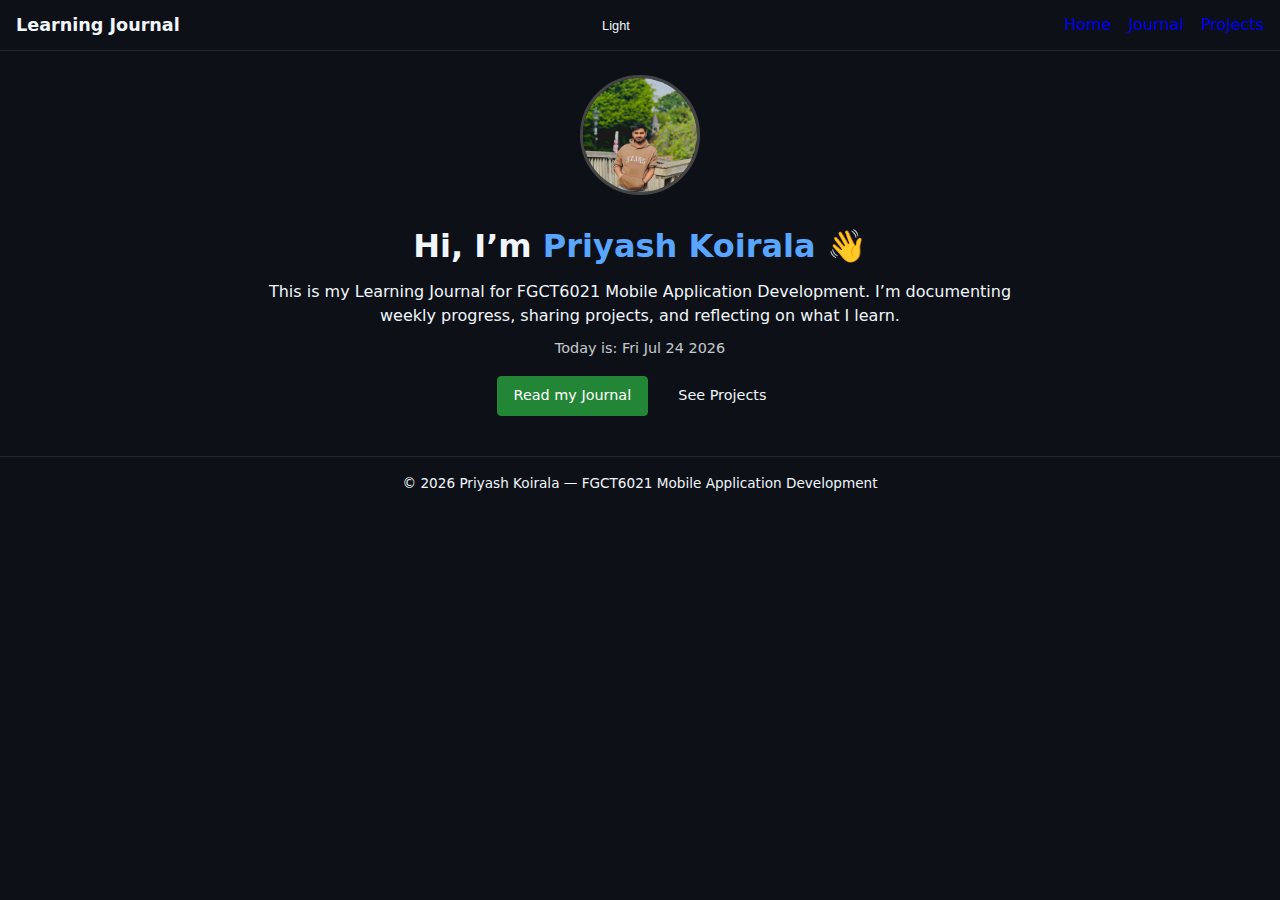
<file: index.html>
<!doctype html>
<html lang="en">
<head>
  <meta charset="utf-8">
  <meta name="viewport" content="width=device-width, initial-scale=1">
  <title>Home • Learning Journal</title>
  <link rel="stylesheet" href="css/styles.css">
</head>
<body>
  <!-- Header gets added with JavaScript -->
  <header id="site-header" class="site-header"></header>

  <main class="container">
    <section class="hero">
      <!-- Profile image -->
      <img src="images/priyas.jpg" alt="My profile photo" class="profile-img">

      <h1>Hi, I’m <span class="accent">Priyash Koirala</span> 👋</h1>
      <p class="lede">
        This is my Learning Journal for FGCT6021 Mobile Application Development.
        I’m documenting weekly progress, sharing projects, and reflecting on what I learn.
      </p>

      <p class="date-line">
        Today is: <span id="current-date"></span>
      </p>

      <div class="hero-actions">
        <a class="btn primary" href="journal.html">Read my Journal</a>
        <a class="btn" href="projects.html">See Projects</a>
      </div>
    </section>
  </main>

  <footer class="site-footer">
    <p>© <span id="year"></span> Priyash Koirala — FGCT6021 Mobile Application Development</p>
  </footer>

  <script src="js/script.js" defer></script>
</body>
</html>
</file>
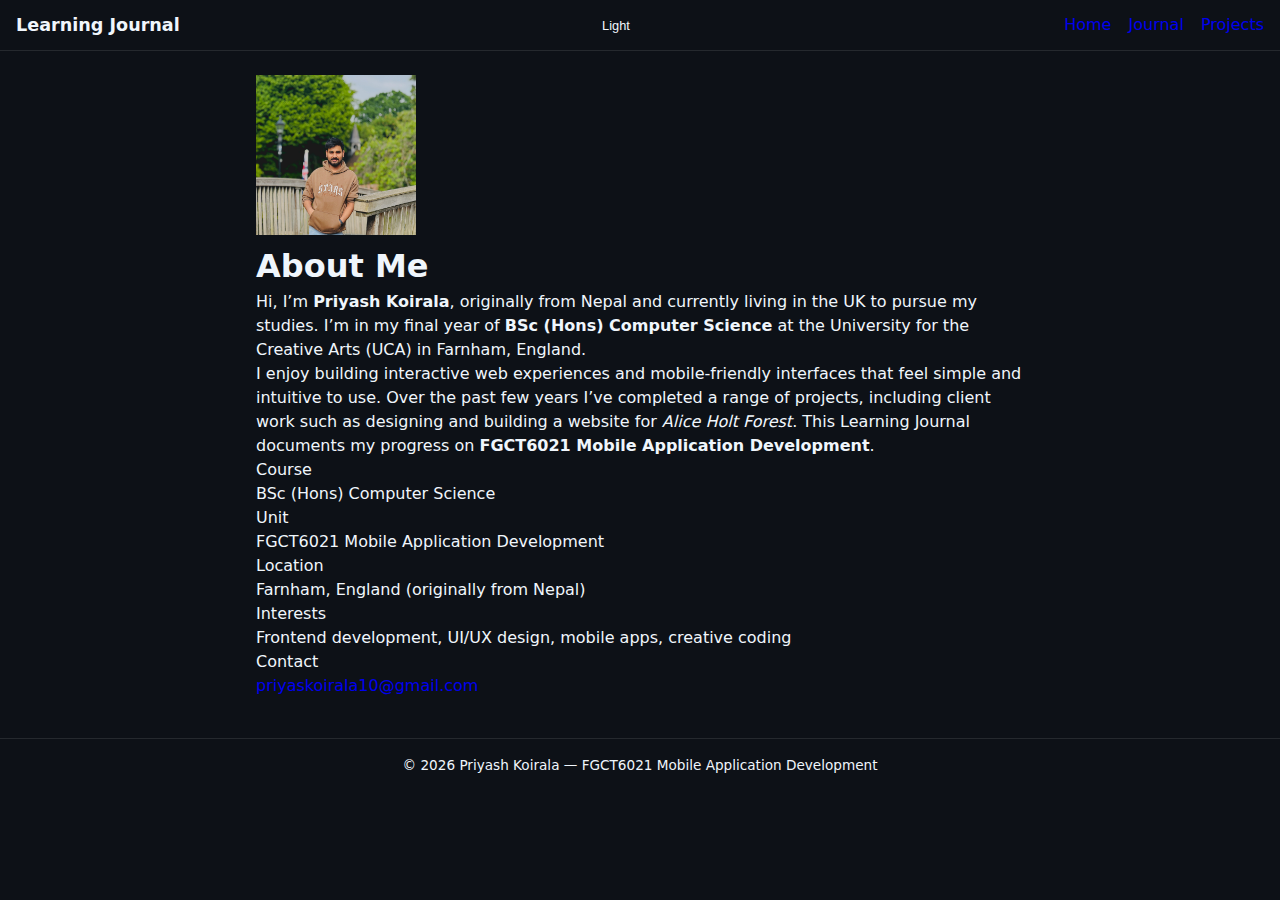
<file: about.html>
<!doctype html>
<html lang="en">
<head>
  <meta charset="utf-8">
  <meta name="viewport" content="width=device-width, initial-scale=1">
  <title>About • Learning Journal</title>
  <link rel="stylesheet" href="css/styles.css">
</head>
<body>
  <!-- Header is populated by JavaScript -->
  <header id="site-header" class="site-header"></header>

  <main class="container">
    <section class="about">
      <img
        class="avatar"
        src="images/priyas.jpg"
        alt="Photo of Priyash Koirala"
        width="160"
        height="160"
      >

      <div>
        <h1>About Me</h1>

        <p>
          Hi, I’m <strong>Priyash Koirala</strong>, originally from Nepal and currently living in the UK
          to pursue my studies. I’m in my final year of
          <strong>BSc (Hons) Computer Science</strong> at the University for the Creative Arts (UCA)
          in Farnham, England.
        </p>

        <p>
          I enjoy building interactive web experiences and mobile-friendly interfaces that feel
          simple and intuitive to use. Over the past few years I’ve completed a range of projects,
          including client work such as designing and building a website for
          <em>Alice Holt Forest</em>. This Learning Journal documents my progress on
          <strong>FGCT6021 Mobile Application Development</strong>.
        </p>

        <dl class="meta">
          <dt>Course</dt>
          <dd>BSc (Hons) Computer Science</dd>

          <dt>Unit</dt>
          <dd>FGCT6021 Mobile Application Development</dd>

          <dt>Location</dt>
          <dd>Farnham, England (originally from Nepal)</dd>

          <dt>Interests</dt>
          <dd>Frontend development, UI/UX design, mobile apps, creative coding</dd>

          <dt>Contact</dt>
          <dd>
            <a class="text-link" href="mailto:priyaskoirala10@gmail.com">
              priyaskoirala10@gmail.com
            </a>
          </dd>
        </dl>
      </div>
    </section>
  </main>

  <footer class="site-footer">
    <p>© <span id="year"></span> Priyash Koirala — FGCT6021 Mobile Application Development</p>
  </footer>

  <script src="js/script.js" defer></script>
</body>
</html>
</file>
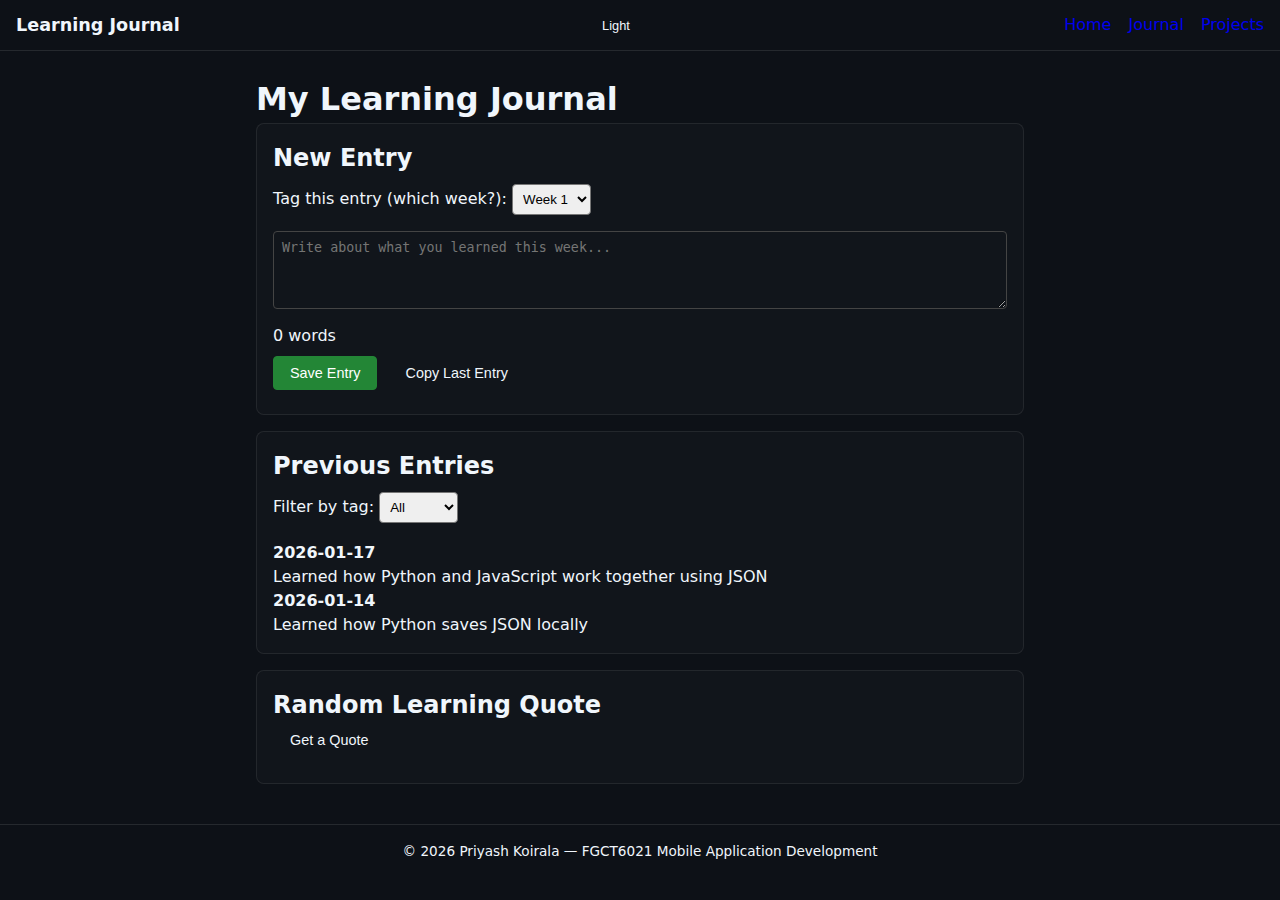
<file: journal.html>
<!doctype html>
<html lang="en">
<head>
  <meta charset="utf-8">
  <meta name="viewport" content="width=device-width, initial-scale=1">
  <title>Journal • Learning Journal</title>
  <link rel="stylesheet" href="css/styles.css">
</head>
<body>
  <!-- Header is filled in from JS -->
  <header id="site-header" class="site-header"></header>

  <main class="container">
    <h1>My Learning Journal</h1>

    <!-- Area for writing a new entry -->
    <section class="card">
      <h2>New Entry</h2>

      <label for="tagSelect">Tag this entry (which week?):</label>
      <select id="tagSelect">
        <option value="Week 1">Week 1</option>
        <option value="Week 2">Week 2</option>
        <option value="Week 3">Week 3</option>
        <option value="Week 4">Week 4</option>
        <option value="Other">Other</option>
      </select>

      <textarea id="journalEntry" rows="4"
        placeholder="Write about what you learned this week..."></textarea>

      <p id="entryCounter">0 words</p>

      <div class="btn-row">
        <button type="button" class="btn primary" onclick="saveEntry()">Save Entry</button>
        <button type="button" class="btn" onclick="copyLastEntry()">Copy Last Entry</button>
      </div>
      <p id="saveStatus" class="status-text"></p>
    </section>

    <!-- List of saved entries + filter -->
    <section class="card">
      <h2>Previous Entries</h2>

      <label for="filterSelect">Filter by tag:</label>
      <select id="filterSelect" onchange="filterEntries()">
        <option value="all">All</option>
        <option value="Week 1">Week 1</option>
        <option value="Week 2">Week 2</option>
        <option value="Week 3">Week 3</option>
        <option value="Week 4">Week 4</option>
        <option value="Other">Other</option>
      </select>

      <ul id="entriesList" class="entries-list"></ul>
    </section>

    <!-- Third-party API section -->
    <section class="card">
      <h2>Random Learning Quote</h2>
      <button type="button" class="btn" onclick="getQuote()">Get a Quote</button>
      <p id="quoteText" class="quote-text"></p>
    </section>
  </main>

  <footer class="site-footer">
    <p>© <span id="year"></span> Priyash Koirala — FGCT6021 Mobile Application Development</p>
  </footer>

  <!-- JavaScript files -->
  <script src="js/script.js" defer></script>
  <script src="js/storage.js" defer></script>
  <script src="js/browser.js" defer></script>
  <script src="js/thirdparty.js" defer></script>
</body>
</html>
</file>
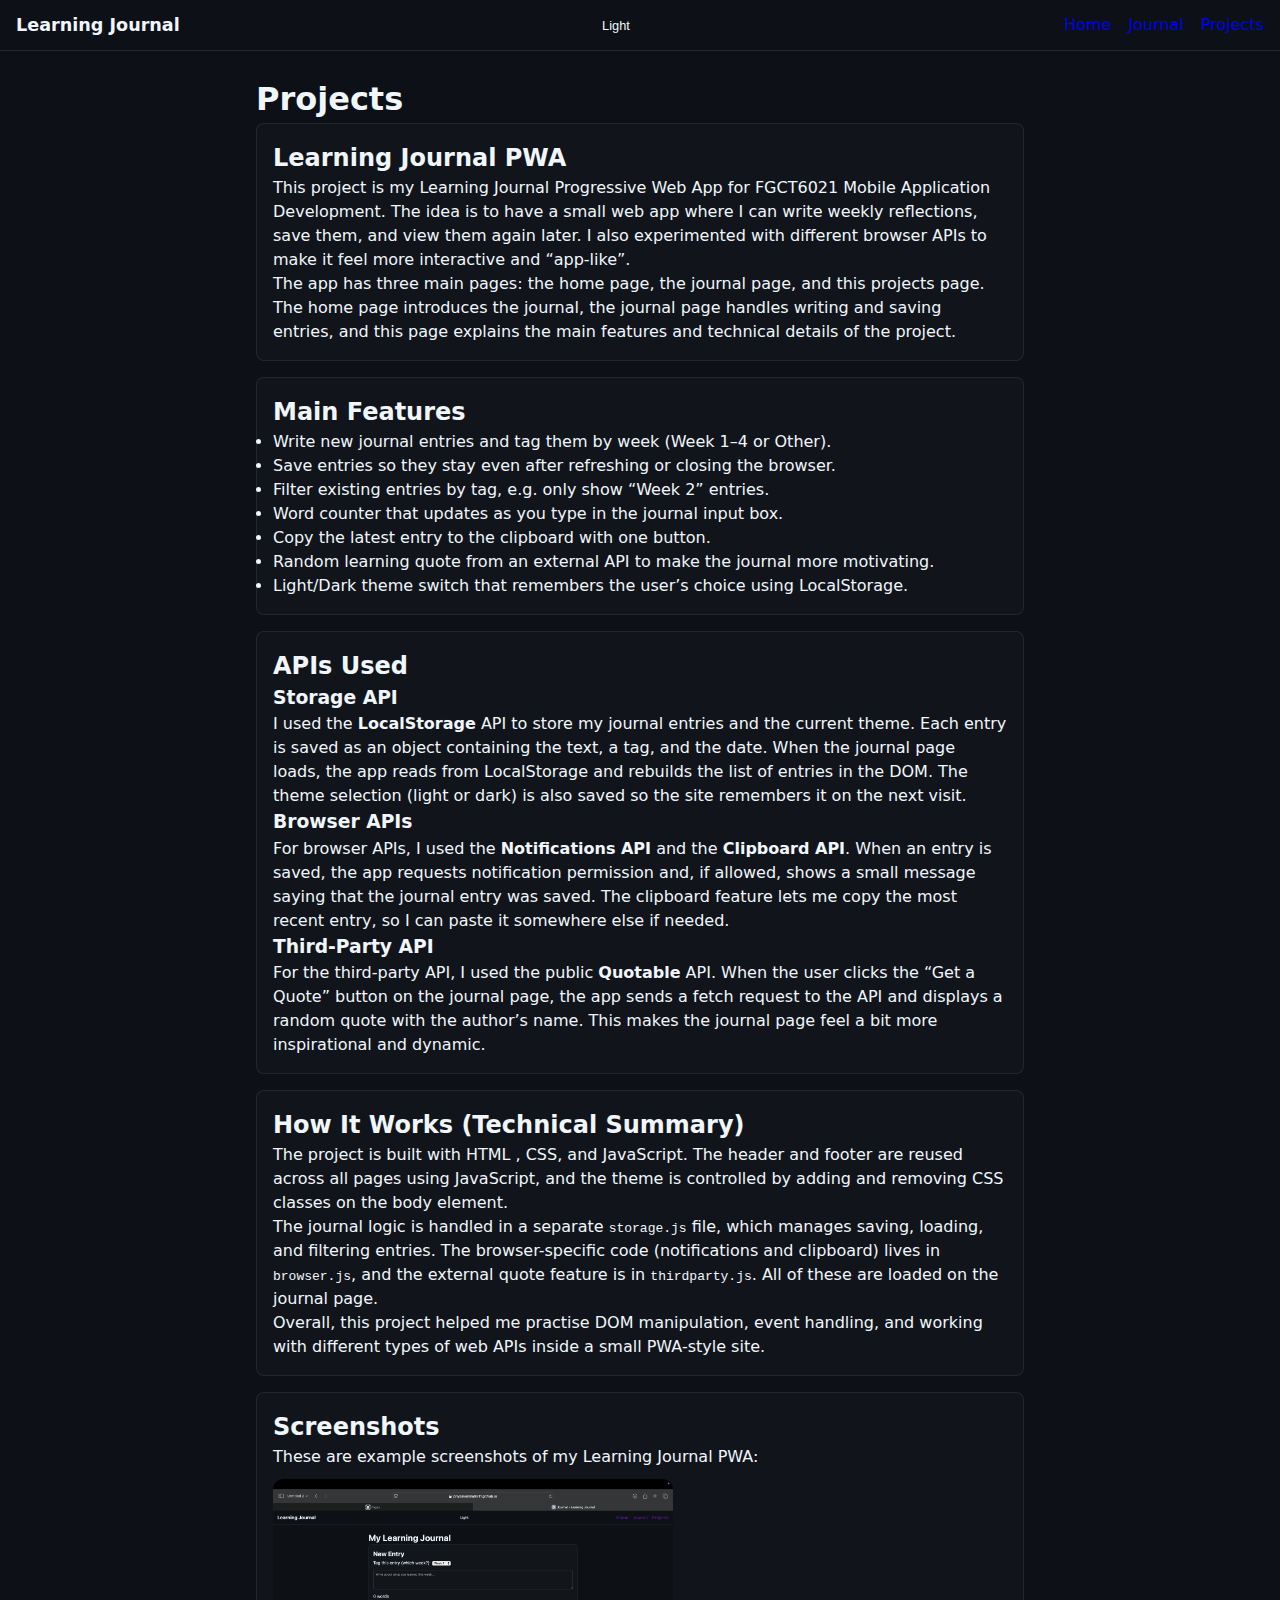
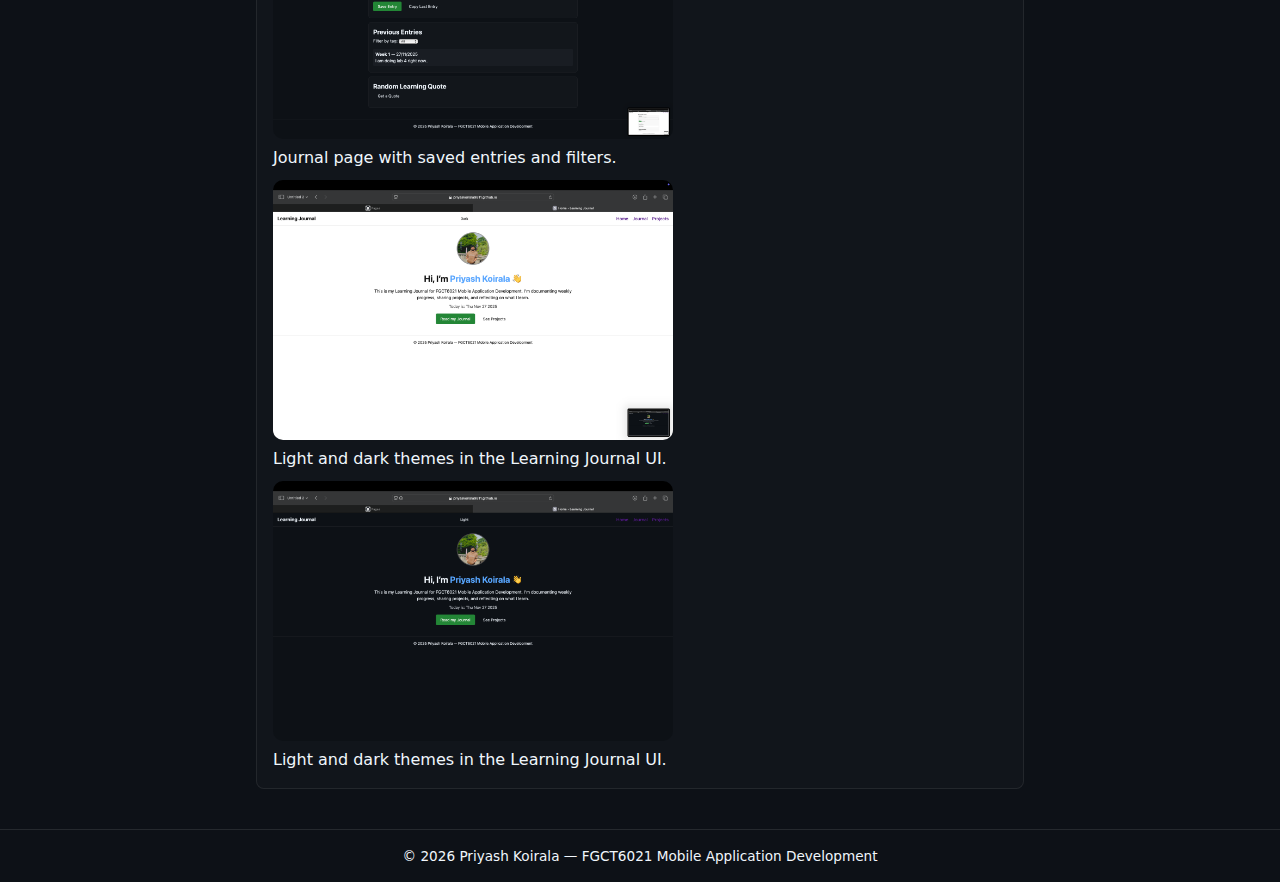
<file: projects.html>
<!doctype html>
<html lang="en">
<head>
  <meta charset="utf-8">
  <meta name="viewport" content="width=device-width, initial-scale=1">
  <title>Projects • Learning Journal</title>
  <link rel="stylesheet" href="css/styles.css">
</head>
<body>
  <!-- Header added from script.js -->
  <header id="site-header" class="site-header"></header>

  <main class="container">
    <h1>Projects</h1>

    <!-- Project overview -->
    <section class="card">
      <h2>Learning Journal PWA</h2>
      <p>
        This project is my Learning Journal Progressive Web App for FGCT6021 Mobile Application Development.
        The idea is to have a small web app where I can write weekly reflections, save them, and view them again later.
        I also experimented with different browser APIs to make it feel more interactive and “app-like”.
      </p>
      <p>
        The app has three main pages: the home page, the journal page, and this projects page.
        The home page introduces the journal, the journal page handles writing and saving entries,
        and this page explains the main features and technical details of the project.
      </p>
    </section>

    <!-- Features description -->
    <section class="card">
      <h2>Main Features</h2>
      <ul>
        <li>Write new journal entries and tag them by week (Week 1–4 or Other).</li>
        <li>Save entries so they stay even after refreshing or closing the browser.</li>
        <li>Filter existing entries by tag, e.g. only show “Week 2” entries.</li>
        <li>Word counter that updates as you type in the journal input box.</li>
        <li>Copy the latest entry to the clipboard with one button.</li>
        <li>Random learning quote from an external API to make the journal more motivating.</li>
        <li>Light/Dark theme switch that remembers the user’s choice using LocalStorage.</li>
      </ul>
    </section>

    <!-- APIs used -->
    <section class="card">
      <h2>APIs Used</h2>
      <h3>Storage API</h3>
      <p>
        I used the <strong>LocalStorage</strong> API to store my journal entries and the current theme.
        Each entry is saved as an object containing the text, a tag, and the date.
        When the journal page loads, the app reads from LocalStorage and rebuilds the list of entries in the DOM.
        The theme selection (light or dark) is also saved so the site remembers it on the next visit.
      </p>

      <h3>Browser APIs</h3>
      <p>
        For browser APIs, I used the <strong>Notifications API</strong> and the <strong>Clipboard API</strong>.
        When an entry is saved, the app requests notification permission and, if allowed, shows a small message
        saying that the journal entry was saved. The clipboard feature lets me copy the most recent entry,
        so I can paste it somewhere else if needed.
      </p>

      <h3>Third-Party API</h3>
      <p>
        For the third-party API, I used the public <strong>Quotable</strong> API. When the user clicks the
        “Get a Quote” button on the journal page, the app sends a fetch request to the API and displays a
        random quote with the author’s name. This makes the journal page feel a bit more inspirational and dynamic.
      </p>
    </section>

    <!-- How it works technically -->
    <section class="card">
      <h2>How It Works (Technical Summary)</h2>
      <p>
        The project is built with HTML , CSS, and JavaScript. The header and footer are reused across all pages using
        JavaScript, and the theme is controlled by adding and removing CSS classes on the body element.
      </p>
      <p>
        The journal logic is handled in a separate <code>storage.js</code> file, which manages saving, loading,
        and filtering entries. The browser-specific code (notifications and clipboard) lives in <code>browser.js</code>,
        and the external quote feature is in <code>thirdparty.js</code>. All of these are loaded on the journal page.
      </p>
      <p>
        Overall, this project helped me practise DOM manipulation, event handling, and working with different types of
        web APIs inside a small PWA-style site.
      </p>
    </section>

    <!-- Screenshots placeholder (you add real images later) -->
    <section class="card">
      <h2>Screenshots</h2>
      <p>These are example screenshots of my Learning Journal PWA:</p>

      <!-- Replace src with your actual screenshot filenames later -->
      <figure>
        <img src="images/journal.png" alt="Screenshot showing saved journal entries" class="project-img">
        <figcaption>Journal page with saved entries and filters.</figcaption>
      </figure>


      <figure>
        <img src="images/light.png" alt="Screenshot showing light and dark theme" class="project-img">
        <figcaption>Light and dark themes in the Learning Journal UI.</figcaption>
      </figure>

      <figure>
        <img src="images/dark.png" alt="Screenshot showing light and dark theme" class="project-img">
        <figcaption>Light and dark themes in the Learning Journal UI.</figcaption>
      </figure>

    </section>
  </main>

  <footer class="site-footer">
    <p>© <span id="year"></span> Priyash Koirala — FGCT6021 Mobile Application Development</p>
  </footer>

  <script src="js/script.js" defer></script>
</body>
</html>
</file>
<file: css/styles.css>
/* basic reset-ish */
* {
  box-sizing: border-box;
  margin: 0;
  padding: 0;
}

body {
  font-family: system-ui, -apple-system, BlinkMacSystemFont, "Segoe UI", sans-serif;
  line-height: 1.5;
}

/* THEMES */
body.theme-dark {
  background-color: #0d1117;
  color: #f0f6fc;
}

body.theme-light {
  background-color: #ffffff;
  color: #111111;
}

a {
  text-decoration: none;
}

/* HEADER */
.header-inner {
  display: flex;
  justify-content: space-between;
  align-items: center;
  padding: 12px 16px;
  border-bottom: 1px solid rgba(255, 255, 255, 0.1);
}

body.theme-light .header-inner {
  border-bottom-color: rgba(0, 0, 0, 0.1);
}

.brand {
  font-weight: 700;
  font-size: 1.1rem;
}

.nav a {
  margin-left: 12px;
  font-weight: 500;
}

/* CONTAINER */
.container {
  max-width: 800px;
  margin: 24px auto;
  padding: 0 16px;
}

/* HERO */
.hero {
  text-align: center;
  margin-top: 20px;
}

.hero h1 {
  font-size: 2rem;
  margin-bottom: 10px;
}

.accent {
  color: #58a6ff;
}

.date-line {
  margin-top: 10px;
  font-size: 0.9rem;
  opacity: 0.8;
}

/* BUTTONS */
.btn {
  display: inline-block;
  padding: 8px 16px;
  border-radius: 4px;
  border: 1px solid transparent;
  cursor: pointer;
  font-size: 0.9rem;
  background-color: transparent;
  color: inherit;
}

.btn.primary {
  background-color: #238636;
  color: #ffffff;
  border-color: #238636;
}

.btn.primary:hover {
  opacity: 0.9;
}

.btn.small {
  font-size: 0.8rem;
  padding: 4px 10px;
}

/* HERO ACTIONS */
.hero-actions {
  margin-top: 16px;
}

.hero-actions .btn {
  margin: 0 4px;
}

/* FOOTER */
.site-footer {
  text-align: center;
  padding: 16px;
  margin-top: 40px;
  font-size: 0.85rem;
  border-top: 1px solid rgba(255, 255, 255, 0.1);
}

body.theme-light .site-footer {
  border-top-color: rgba(0, 0, 0, 0.1);
}

/* CARDS */
.card {
  background-color: rgba(255, 255, 255, 0.02);
  padding: 16px;
  border-radius: 8px;
  margin-bottom: 16px;
  border: 1px solid rgba(255, 255, 255, 0.08);
}

body.theme-light .card {
  background-color: #f8f8f8;
  border-color: rgba(0, 0, 0, 0.08);
}

/* TEXTAREA + INPUTS */
textarea {
  width: 100%;
  margin-top: 8px;
  margin-bottom: 8px;
  padding: 8px;
  border-radius: 4px;
  border: 1px solid #444;
  background-color: transparent;
  color: inherit;
}

select {
  margin-top: 8px;
  margin-bottom: 8px;
  padding: 6px;
  border-radius: 4px;
}

/* ENTRY LIST */
.entries-list {
  list-style: none;
  margin-top: 10px;
}

.entry-item {
  padding: 8px;
  margin-bottom: 6px;
  border-radius: 4px;
  background-color: rgba(255,255,255,0.03);
}

body.theme-light .entry-item {
  background-color: #ffffff;
}

.status-text {
  margin-top: 8px;
  font-size: 0.85rem;
  opacity: 0.9;
}

.quote-text {
  margin-top: 10px;
  font-style: italic;
}

/* IMAGE STYLES */
.profile-img {
  width: 120px;
  height: 120px;
  object-fit: cover;
  border-radius: 50%;
  margin-bottom: 20px;
  border: 3px solid #444;
}

body.theme-light .profile-img {
  border-color: #999;
}

.project-img {
  width: 100%;
  max-width: 400px;
  border-radius: 10px;
  margin-top: 10px;
}

/* SMALL UTILITIES */
.btn-row {
  margin-top: 8px;
}

.btn-row .btn {
  margin-right: 6px;
}
</file>
